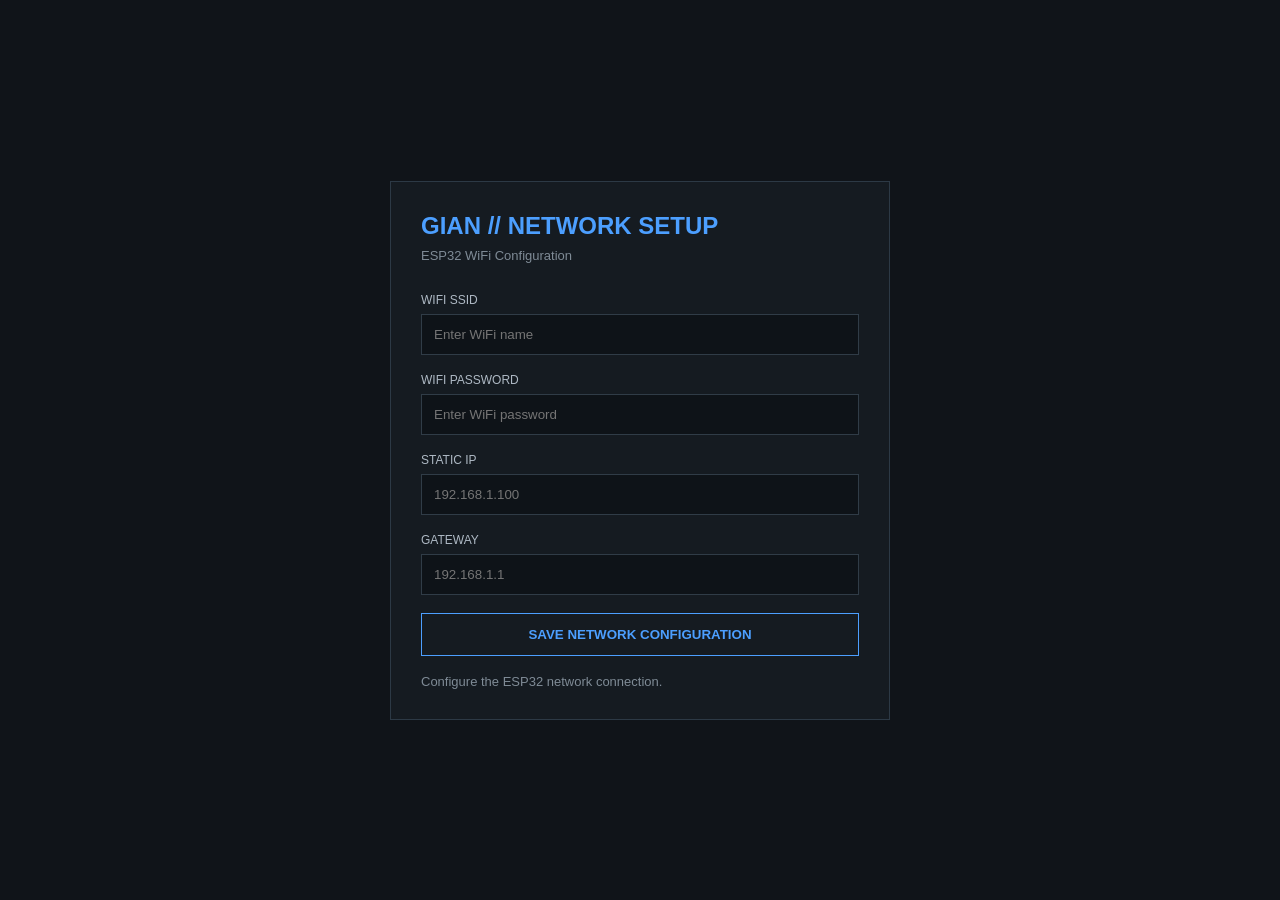
<file: wifimanager.html>
<!DOCTYPE html>
<html lang="en">

<head>

    <meta charset="UTF-8">

    <meta
        name="viewport"
        content="width=device-width, initial-scale=1.0"
    >

    <title>GIAN // Network Setup</title>


    <style>

        * {

            box-sizing:
                border-box;

            margin:
                0;

            padding:
                0;

        }


        body {

            background:
                #101419;

            color:
                #e8eef5;

            font-family:
                Arial,
                sans-serif;

            min-height:
                100vh;

            display:
                flex;

            justify-content:
                center;

            align-items:
                center;

            padding:
                20px;

        }


        .panel {

            width:
                100%;

            max-width:
                500px;

            border:
                1px solid #2c3945;

            padding:
                30px;

            background:
                #151b21;

        }


        .title {

            color:
                #4c9fff;

            font-size:
                24px;

            font-weight:
                bold;

            margin-bottom:
                8px;

        }


        .subtitle {

            color:
                #7f8b96;

            font-size:
                13px;

            margin-bottom:
                30px;

        }


        label {

            display:
                block;

            color:
                #aeb9c4;

            font-size:
                12px;

            margin-bottom:
                7px;

            text-transform:
                uppercase;

        }


        input {

            width:
                100%;

            padding:
                12px;

            margin-bottom:
                18px;

            background:
                #0e1318;

            border:
                1px solid #303c47;

            color:
                white;

            outline:
                none;

        }


        input:focus {

            border-color:
                #4c9fff;

        }


        button {

            width:
                100%;

            padding:
                13px;

            border:
                1px solid #4c9fff;

            background:
                transparent;

            color:
                #4c9fff;

            cursor:
                pointer;

            font-weight:
                bold;

        }


        button:hover {

            background:
                #4c9fff;

            color:
                #101419;

        }


        #message {

            margin-top:
                18px;

            font-size:
                13px;

            color:
                #7f8b96;

        }

    </style>

</head>


<body>


<div class="panel">


    <div class="title">
        GIAN // NETWORK SETUP
    </div>


    <div class="subtitle">
        ESP32 WiFi Configuration
    </div>


    <form action="/" method="POST">


        <label>
            WiFi SSID
        </label>


        <input
            type="text"
            name="ssid"
            id="ssid"
            placeholder="Enter WiFi name"
            required
        >


        <label>
            WiFi Password
        </label>


        <input
            type="password"
            name="pass"
            id="pass"
            placeholder="Enter WiFi password"
        >


        <label>
            Static IP
        </label>


        <input
            type="text"
            name="ip"
            id="ip"
            placeholder="192.168.1.100"
        >


        <label>
            Gateway
        </label>


        <input
            type="text"
            name="gateway"
            id="gateway"
            placeholder="192.168.1.1"
        >


        <button type="submit">
            SAVE NETWORK CONFIGURATION
        </button>


    </form>


    <div id="message">
        Configure the ESP32 network connection.
    </div>


</div>


</body>

</html>
</file>
